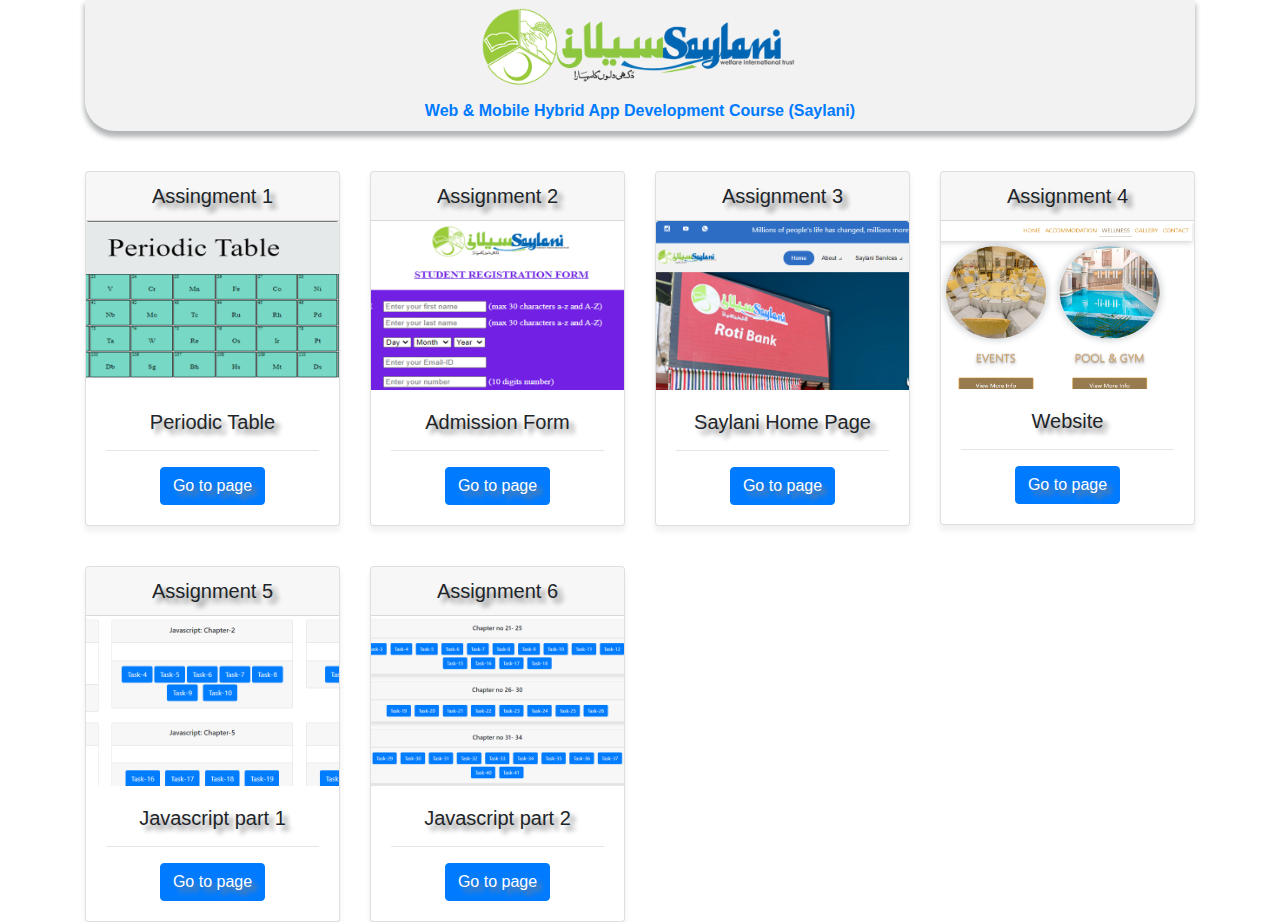
<file: index.html>
<!DOCTYPE html>
<html>
	<head>
		<title>Saylani Web Course</title>
		<meta charset="utf-8">
		<meta name="viewport" content="width=device-width, initial-scale=1">
		<link rel="stylesheet" href="style.css">
		<link rel="stylesheet" href="https://maxcdn.bootstrapcdn.com/bootstrap/4.4.1/css/bootstrap.min.css">
		
	</head>
	<body> 
		
	
	<div class="container">
	<div class="row">
		<div class="col-lg-12" align="center">
			<div class="bar">
				<img src="Assign 2/public/Saylani-logo.png" width="30%">
				<div class="col-lg-12" align="center">
					<a class="nav-link" href="https://www.facebook.com/groups/WebMobileAppCourse/"  target="_blank">
						Web & Mobile Hybrid App Development Course (Saylani)
					</a>
				</div>
			</div>
		</div>
	</div>
</div>
<div class="container">
	<div class="row" align="center">
		<div class="col-lg-3 col-md col-sm col-xs">
			<div class="card">
				<h5 class="card-header">Assingment 1</h5>
				<img class="card-img-top" src="table.png" alt="Card image cap">
				<div class="card-body">
					<h5 class="card-title">Periodic Table</h5>
					<hr>
					<a href="Assignment 1/home.html" target="_blank" class="btn btn-primary">Go to page</a>
				</div>
			</div>
		</div>
		<div class="col-lg-3 col-md col-sm col-xs">
			<div class="card">
				<h5 class="card-header">Assignment 2</h5>
				<img class="card-img-top" src="form.png" alt="Card image cap">
				<div class="card-body">
					<h5 class="card-title">Admission Form</h5>
					<hr>
					<a href="Assign 2/public/index.html" target="_blank" class="btn btn-primary">Go to page</a>
				</div>
			</div>
		</div>
		<div class="col-lg-3 col-md col-sm col-xs">
			<div class="card">
				<h5 class="card-header">Assignment 3</h5>
				<img class="card-img-top" src="page.png" alt="Card image cap">
				<div class="card-body">
					<h5 class="card-title">Saylani Home Page</h5>
					<hr>
					<a href="Assignment 3/index.html" target="_blank" class="btn btn-primary">Go to page</a>
				</div>
			</div>
		</div>
		<div class="col-lg-3 col-md col-sm col-xs">
			<div class="card">
				<h5 class="card-header">Assignment 4 </h5>
				<img class="card-img-top" src="Screenshot (1).png" alt="Card image cap">
				<div class="card-body">
					<h5 class="card-title">Website</h5>
					<hr>
					<a href="http://luxus-dream-hotel.web.app" target="_blank" class="btn btn-primary">Go to page</a>
				</div>
			</div>
		</div>
		<div class="col-lg-3 col-md col-sm col-xs">
			<div class="card">
				<h5 class="card-header">Assignment 5 </h5>
				<img class="card-img-top" src="javascript 2.png" alt="Card image cap">
				<div class="card-body">
					<h5 class="card-title">Javascript part 1</h5>
					<hr>
					<a href="Assignment_5/index.html" target="_blank" class="btn btn-primary">Go to page</a>
				</div>
			</div>
		</div>
		<div class="col-lg-3 col-md col-sm col-xs">
			<div class="card">
				<h5 class="card-header">Assignment 6 </h5>
				<img class="card-img-top" src="javascript 1.png" alt="Card image cap">
				<div class="card-body">
					<h5 class="card-title">Javascript part 2</h5>
					<hr>
					<a href="Assignment_6/index.html" target="_blank" class="btn btn-primary">Go to page</a>
				</div>
			</div>
		</div>
	</div>
</div>
</body>
</file>
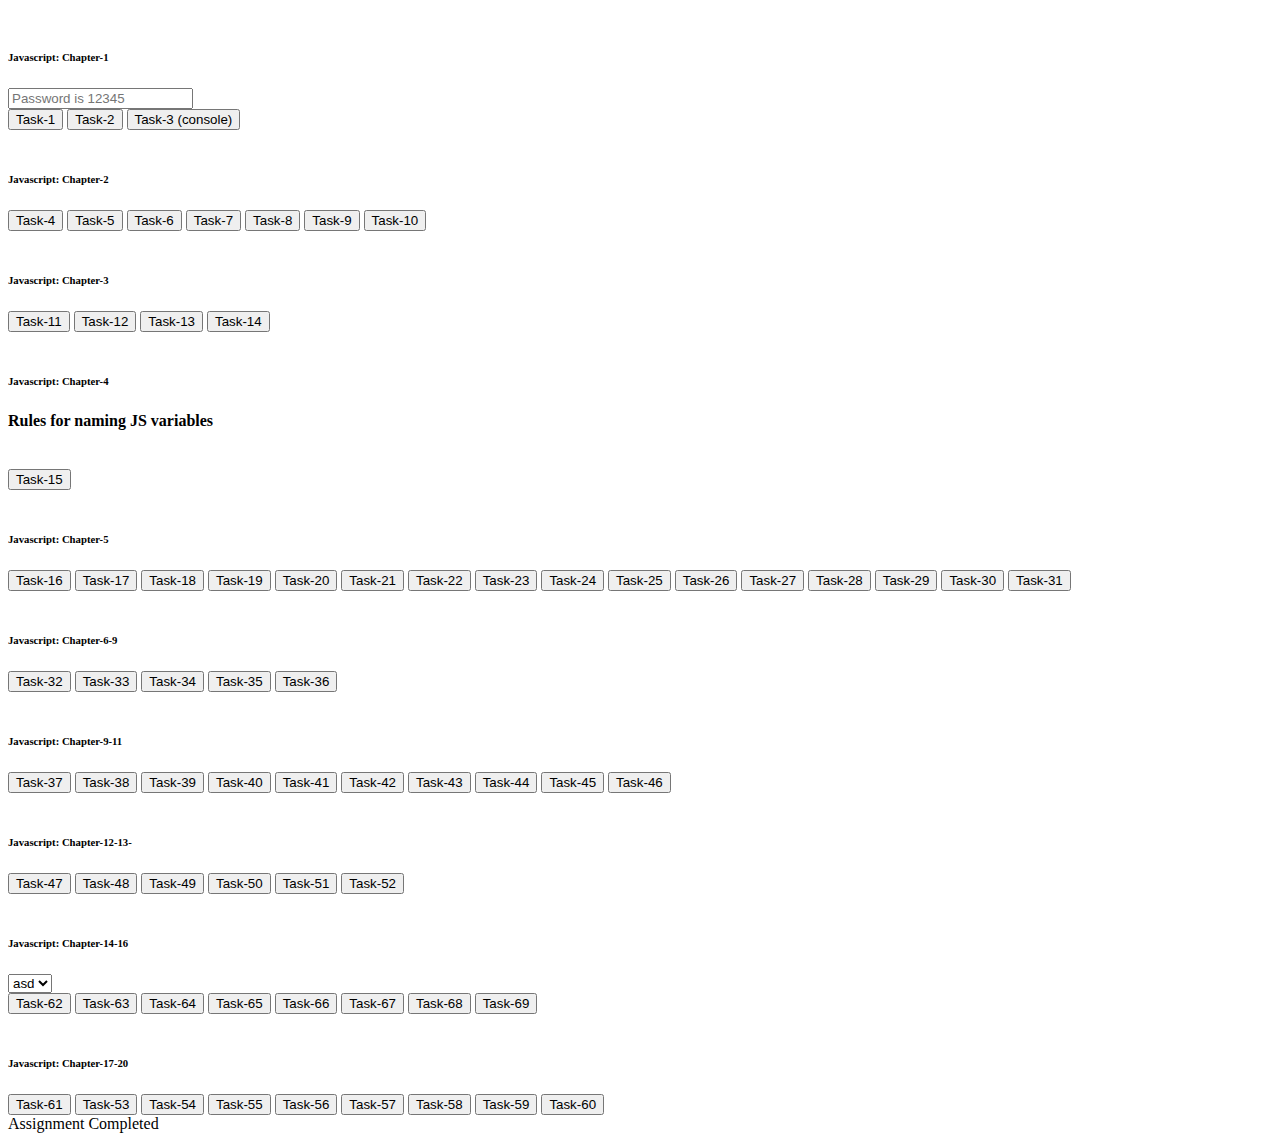
<file: Assignment_5/index.html>
<!DOCTYPE html>
<html>
	<head>
		<title>Assignment 4: Javascript</title>
		<meta charset=utf-8>
		<link rel="stylesheet" href="https://stackpath.bootstrapcdn.com/bootstrap/4.5.0/css/bootstrap.min.css" integrity="sha384-9aIt2nRpC12Uk9gS9baDl411NQApFmC26EwAOH8WgZl5MYYxFfc+NcPb1dKGj7Sk" crossorigin="anonymous">
	</head>
	<body>
		<div class="container-fluid text-center">
			<div class="row">
				<div class="col-lg-4">
					<br>
					<div class="card">
						<div class="card-header">
							<h6>Javascript: Chapter-1</h6>
						</div>
						<div class="card-body">
							<div class="form-group m-2">
								<input id="pass" type="password" class="form-control" placeholder="Password is 12345">
							</div>
						</div>
						<div class="card-footer">
							<button id="task1" class="btn btn-primary">Task-1</button>
							<button id="task2" class="btn btn-primary">Task-2</button>
							<button id="task3" class="btn btn-primary">Task-3 (console)</button>
						</div>
					</div>
				</div>
				<div class="col-lg-4">
					<br>
					<div class="card">
						<div class="card-header">
							<h6>Javascript: Chapter-2</h6>
						</div>
						<div class="card-body">
							<span id="message"></span>
							<span id="loop"></span>
						</div>
						<div class="card-footer">
							<button id="task4" class="btn btn-primary">Task-4</button>
							<button id="task5" class="btn btn-primary">Task-5</button>
							<button id="task6" class="btn btn-primary">Task-6</button>
							<button id="task7" class="btn btn-primary">Task-7</button>
							<button id="task8" class="btn btn-primary">Task-8</button>
							<button id="task9" class="btn btn-primary m-1">Task-9</button>
							<button id="task10" class="btn btn-primary m-1">Task-10</button>
						</div>
					</div>
				</div>
				<div class="col-lg-4">
					<br>
					<div class="card">
						<div class="card-header">
							<h6>Javascript: Chapter-3</h6>
						</div>
						<div class="card-body">
							<span id="birth"></span>
							<span id="product"></span>
						</div>
						<div class="card-footer">
							<button id="task11" class="btn btn-primary">Task-11</button>
							<button id="task12" class="btn btn-primary">Task-12</button>
							<button id="task13" class="btn btn-primary">Task-13</button>
							<button id="task14" class="btn btn-primary">Task-14</button>
						</div>
					</div>
				</div>
				<div class="col-lg-4">
					<br>
					<div class="card">
						<div class="card-header">
							<h6>Javascript: Chapter-4</h6>
						</div>
						<div class="card-body">
							<h4>Rules for naming JS variables</h4><br>
							<span id="legal"></span>
							<span id="ilegal"></span>
							<span id="sensitive"></span>
							<span id="keyword"></span>
						</div>
						<div class="card-footer">
							<button id="task15" class="btn btn-primary">Task-15</button>				
						</div>
					</div>
				</div>
				<div class="col-lg-4">
					<br>
					<div class="card">
						<div class="card-header">
							<h6>Javascript: Chapter-5</h6>
						</div>
						<div class="card-body">
							<span id="add"></span>
							<span id="sub"></span>
							<span id="mul"></span>
							<span id="divide"></span>
							<span id="modulus"></span>
							<span id="und"></span>
							<span id="initial"></span>
							<span id="increment"></span>
							<span id="sum"></span>
							<span id="decrement"></span>
							<span id="remender"></span>
							<span id="ticket"></span>
							<span id="table"></span>
							<span id="temp"></span>
							<span id="temp1"></span>
							<span id="item-1"></span>
							<span id="qty-1"></span>
							<span id="item-2"></span>
							<span id="qty-2"></span>
							<span id="charges"></span>
							<span id="totalcharges"></span>
							<span id="currency"></span>

						</div>
						<div class="card-footer">
							<button id="task16" class="btn btn-primary m-1">Task-16</button>
							<button id="task17" class="btn btn-primary m-1">Task-17</button>
							<button id="task18" class="btn btn-primary m-1">Task-18</button>
							<button id="task19" class="btn btn-primary m-1">Task-19</button>
							<button id="task20" class="btn btn-primary m-1">Task-20</button>
							<button id="task21" class="btn btn-primary m-1">Task-21</button>
							<button id="task22" class="btn btn-primary m-1">Task-22</button>
							<button id="task23" class="btn btn-primary m-1">Task-23</button>
							<button id="task24" class="btn btn-primary m-1">Task-24</button>
							<button id="task25" class="btn btn-primary m-1">Task-25</button>
							<button id="task26" class="btn btn-primary m-1">Task-26</button>
							<button id="task27" class="btn btn-primary m-1">Task-27</button>
							<button id="task28" class="btn btn-primary m-1">Task-28</button>
							<button id="task29" class="btn btn-primary m-1">Task-29</button>
							<button id="task30" class="btn btn-primary m-1">Task-30</button>
							<button id="task31" class="btn btn-primary m-1">Task-31</button>
						</div>
					</div>
				</div>
				<div class="col-lg-4">
					<br>
					<div class="card">
						<div class="card-header">
							<h6>Javascript: Chapter-6-9</h6>
						</div>
						<div class="card-body">
							<span id="a"></span>
							<span id="b"></span>
							<span id="result1"></span>
							<span id="result2"></span>
							<span id="result3"></span>
							<span id="result4"></span>
						</div>
						<div class="card-footer">
							<button id="task32" class="btn btn-primary m-1">Task-32</button>
							<button id="task33" class="btn btn-primary m-1">Task-33</button>
							<button id="task34" class="btn btn-primary m-1">Task-34</button>
							<button id="task35" class="btn btn-primary m-1">Task-35</button>
							<button id="task36" class="btn btn-primary m-1">Task-36</button>		
						</div>
					</div>
				</div>
				<div class="col-lg-4">
					<br>
					<div class="card">
						<div class="card-header">
							<h6>Javascript: Chapter-9-11</h6>
						</div>
						<div class="card-body">
							<span id="color"></span>
						</div>
						<div class="card-footer">
							<button id="task37" class="btn btn-primary m-1">Task-37</button>
							<button id="task38" class="btn btn-primary m-1">Task-38</button>
							<button id="task39" class="btn btn-primary m-1">Task-39</button>
							<button id="task40" class="btn btn-primary m-1">Task-40</button>
							<button id="task41" class="btn btn-primary m-1">Task-41</button>
							<button id="task42" class="btn btn-primary m-1">Task-42</button>
							<button id="task43" class="btn btn-primary m-1">Task-43</button>
							<button id="task44" class="btn btn-primary m-1">Task-44</button>
							<button id="task45" class="btn btn-primary m-1">Task-45</button>
							<button id="task46" class="btn btn-primary m-1">Task-46</button>		
						</div>
					</div>
				</div>
				<div class="col-lg-4">
					<br>
					<div class="card">
						<div class="card-header">
							<h6>Javascript: Chapter-12-13-</h6>
						</div>
						<div class="card-body">							
						</div>
						<div class="card-footer">
							<button id="task47" class="btn btn-primary m-1">Task-47</button>
							<button id="task48" class="btn btn-primary m-1">Task-48</button>
							<button id="task49" class="btn btn-primary m-1">Task-49</button>
							<button id="task50" class="btn btn-primary m-1">Task-50</button>
							<button id="task51" class="btn btn-primary m-1">Task-51</button>
							<button id="task52" class="btn btn-primary m-1">Task-52</button>		
						</div>
					</div>
				</div>
				<div class="col-lg-4">
					<br>
					<div class="card">
						<div class="card-header">
							<h6>Javascript: Chapter-14-16</h6>
						</div>
						<div class="card-body">
							<select name="" id="mylist">
								<option value="s" id="option">asd</option>								
							</select>
						</div>
						<div class="card-footer">
							<button id="task62" class="btn btn-primary m-1">Task-62</button>
							<button id="task63" class="btn btn-primary m-1">Task-63</button>
							<button id="task64" class="btn btn-primary m-1">Task-64</button>
							<button id="task65" class="btn btn-primary m-1">Task-65</button>
							<button id="task66" class="btn btn-primary m-1">Task-66</button>
							<button id="task67" class="btn btn-primary m-1">Task-67</button>
							<button id="task68" class="btn btn-primary m-1">Task-68</button>
							<button id="task69" class="btn btn-primary m-1">Task-69</button>
						</div>
					</div>
				</div>
				<div class="col-lg-4">
					<br>
					<div class="card">
						<div class="card-header">
							<h6>Javascript: Chapter-17-20</h6>
						</div>
						<div class="card-body">

						</div>
						<div class="card-footer">
							<button id="task61" class="btn btn-primary m-1">Task-61</button>
							<button id="task53" class="btn btn-primary m-1">Task-53</button>
							<button id="task54" class="btn btn-primary m-1">Task-54</button>
							<button id="task55" class="btn btn-primary m-1">Task-55</button>
							<button id="task56" class="btn btn-primary m-1">Task-56</button>
							<button id="task57" class="btn btn-primary m-1">Task-57</button>
							<button id="task58" class="btn btn-primary m-1">Task-58</button>
							<button id="task59" class="btn btn-primary m-1">Task-59</button>
							<button id="task60" class="btn btn-primary m-1">Task-60</button>
						</div>
					</div>
				</div>
				<div class="col-lg-8">
					<div class="display-2">Assignment Completed</div>
				</div>
				
			</div>
		</div>
		
		<!-- JS, Popper.js, and jQuery -->
		<script src="https://code.jquery.com/jquery-3.5.1.slim.min.js" integrity="sha384-DfXdz2htPH0lsSSs5nCTpuj/zy4C+OGpamoFVy38MVBnE+IbbVYUew+OrCXaRkfj" crossorigin="anonymous"></script>
		<script src="https://cdn.jsdelivr.net/npm/popper.js@1.16.0/dist/umd/popper.min.js" integrity="sha384-Q6E9RHvbIyZFJoft+2mJbHaEWldlvI9IOYy5n3zV9zzTtmI3UksdQRVvoxMfooAo" crossorigin="anonymous"></script>
		<script src="https://stackpath.bootstrapcdn.com/bootstrap/4.5.0/js/bootstrap.min.js" integrity="sha384-OgVRvuATP1z7JjHLkuOU7Xw704+h835Lr+6QL9UvYjZE3Ipu6Tp75j7Bh/kR0JKI" crossorigin="anonymous"></script>
		<script src="JS/app.js"></script>
	</body>
</html>
</file>
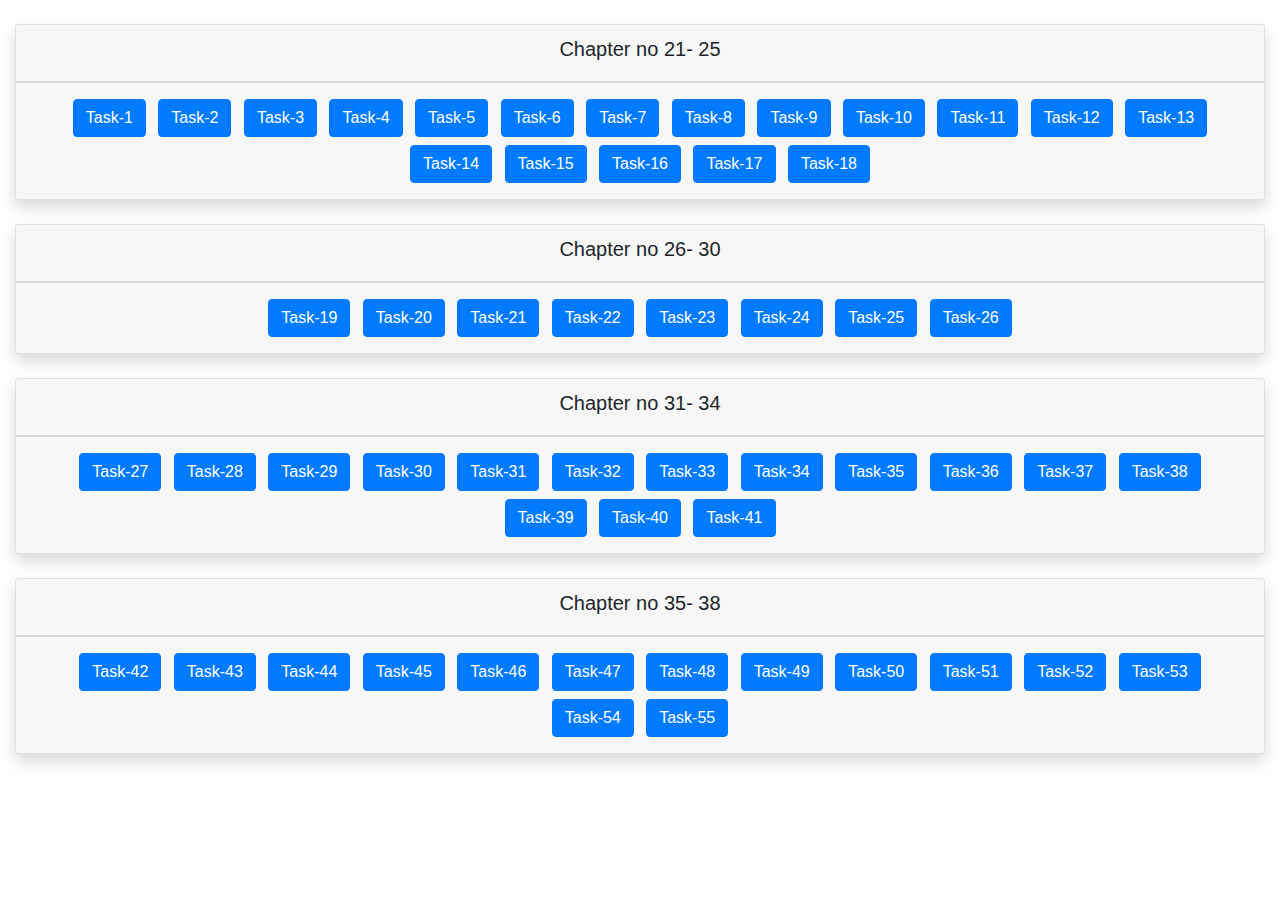
<file: Assignment_6/index.html>
<!DOCTYPE html>
<html>
<head>
	<title>Assignment 6</title>
	<link rel="stylesheet" href="https://maxcdn.bootstrapcdn.com/bootstrap/4.4.1/css/bootstrap.min.css">
</head>
<body>

	<div class="container-fluid">
		<div class="row">
			<div class="col-lg-12 mt-4">
				<div class="card text-center shadow">
					<div class="card-header">
						<h5>Chapter no 21- 25</h5>
					</div>					
					<div class="card-footer">
						<button id="task1" class="btn btn-primary m-1">Task-1</button>
						<button id="task2" class="btn btn-primary m-1">Task-2</button>
						<button id="task3" class="btn btn-primary m-1">Task-3</button>
						<button id="task4" class="btn btn-primary m-1">Task-4</button>
						<button id="task5" class="btn btn-primary m-1">Task-5</button>
						<button id="task6" class="btn btn-primary m-1">Task-6</button>
						<button id="task7" class="btn btn-primary m-1">Task-7</button>
						<button id="task8" class="btn btn-primary m-1">Task-8</button>
						<button id="task9" class="btn btn-primary m-1">Task-9</button>
						<button id="task10" class="btn btn-primary m-1">Task-10</button>
						<button id="task11" class="btn btn-primary m-1">Task-11</button>
						<button id="task12" class="btn btn-primary m-1">Task-12</button>
						<button id="task13" class="btn btn-primary m-1">Task-13</button>
						<button id="task14" class="btn btn-primary m-1">Task-14</button>
						<button id="task15" class="btn btn-primary m-1">Task-15</button>
						<button id="task16" class="btn btn-primary m-1">Task-16</button>
						<button id="task17" class="btn btn-primary m-1">Task-17</button>
						<button id="task18" class="btn btn-primary m-1">Task-18</button>
					</div>
				</div>
			</div>
			<div class="col-lg-12 mt-4">
				<div class="card text-center shadow">
					<div class="card-header">
						<h5>Chapter no 26- 30</h5>
					</div>					
					<div class="card-footer">
						<button id="task19" class="btn btn-primary m-1">Task-19</button>
						<button id="task20" class="btn btn-primary m-1">Task-20</button>
						<button id="task21" class="btn btn-primary m-1">Task-21</button>
						<button id="task22" class="btn btn-primary m-1">Task-22</button>
						<button id="task23" class="btn btn-primary m-1">Task-23</button>
						<button id="task24" class="btn btn-primary m-1">Task-24</button>
						<button id="task25" class="btn btn-primary m-1">Task-25</button>
						<button id="task26" class="btn btn-primary m-1">Task-26</button>
						
					</div>
				</div>
			</div>
			<div class="col-lg-12 mt-4">
				<div class="card text-center shadow">
					<div class="card-header">
						<h5>Chapter no 31- 34</h5>
					</div>					
					<div class="card-footer">
						<button id="task27" class="btn btn-primary m-1">Task-27</button>
						<button id="task28" class="btn btn-primary m-1">Task-28</button>
						<button id="task29" class="btn btn-primary m-1">Task-29</button>
						<button id="task30" class="btn btn-primary m-1">Task-30</button>
						<button id="task31" class="btn btn-primary m-1">Task-31</button>
						<button id="task32" class="btn btn-primary m-1">Task-32</button>
						<button id="task33" class="btn btn-primary m-1">Task-33</button>
						<button id="task34" class="btn btn-primary m-1">Task-34</button>
						<button id="task35" class="btn btn-primary m-1">Task-35</button>
						<button id="task36" class="btn btn-primary m-1">Task-36</button>
						<button id="task37" class="btn btn-primary m-1">Task-37</button>
						<button id="task38" class="btn btn-primary m-1">Task-38</button>
						<button id="task39" class="btn btn-primary m-1">Task-39</button>
						<button id="task40" class="btn btn-primary m-1">Task-40</button>
						<button id="task41" class="btn btn-primary m-1">Task-41</button>
						
					</div>
				</div>
			</div>
			<div class="col-lg-12 mt-4 mb-4">
				<div class="card text-center shadow">
					<div class="card-header">
						<h5>Chapter no 35- 38</h5>
					</div>					
					<div class="card-footer">
						<button id="task42" class="btn btn-primary m-1">Task-42</button>
						<button id="task43" class="btn btn-primary m-1">Task-43</button>
						<button id="task44" class="btn btn-primary m-1">Task-44</button>
						<button id="task45" class="btn btn-primary m-1">Task-45</button>
						<button id="task46" class="btn btn-primary m-1">Task-46</button>
						<button id="task47" class="btn btn-primary m-1">Task-47</button>
						<button id="task48" class="btn btn-primary m-1">Task-48</button>
						<button id="task49" class="btn btn-primary m-1">Task-49</button>
						<button id="task50" class="btn btn-primary m-1">Task-50</button>
						<button id="task51" class="btn btn-primary m-1">Task-51</button>
						<button id="task52" class="btn btn-primary m-1">Task-52</button>
						<button id="task53" class="btn btn-primary m-1">Task-53</button>
						<button id="task54" class="btn btn-primary m-1">Task-54</button>
						<button id="task55" class="btn btn-primary m-1">Task-55</button>					
					</div>
				</div>
			</div>
		</div>
	</div>

	<script src="https://ajax.googleapis.com/ajax/libs/jquery/3.4.1/jquery.min.js"></script>
    <script src="https://cdnjs.cloudflare.com/ajax/libs/popper.js/1.16.0/umd/popper.min.js"></script>
    <script src="https://maxcdn.bootstrapcdn.com/bootstrap/4.4.1/js/bootstrap.min.js"></script>
	<script src="app.js"></script>
</body>
</html>
</file>
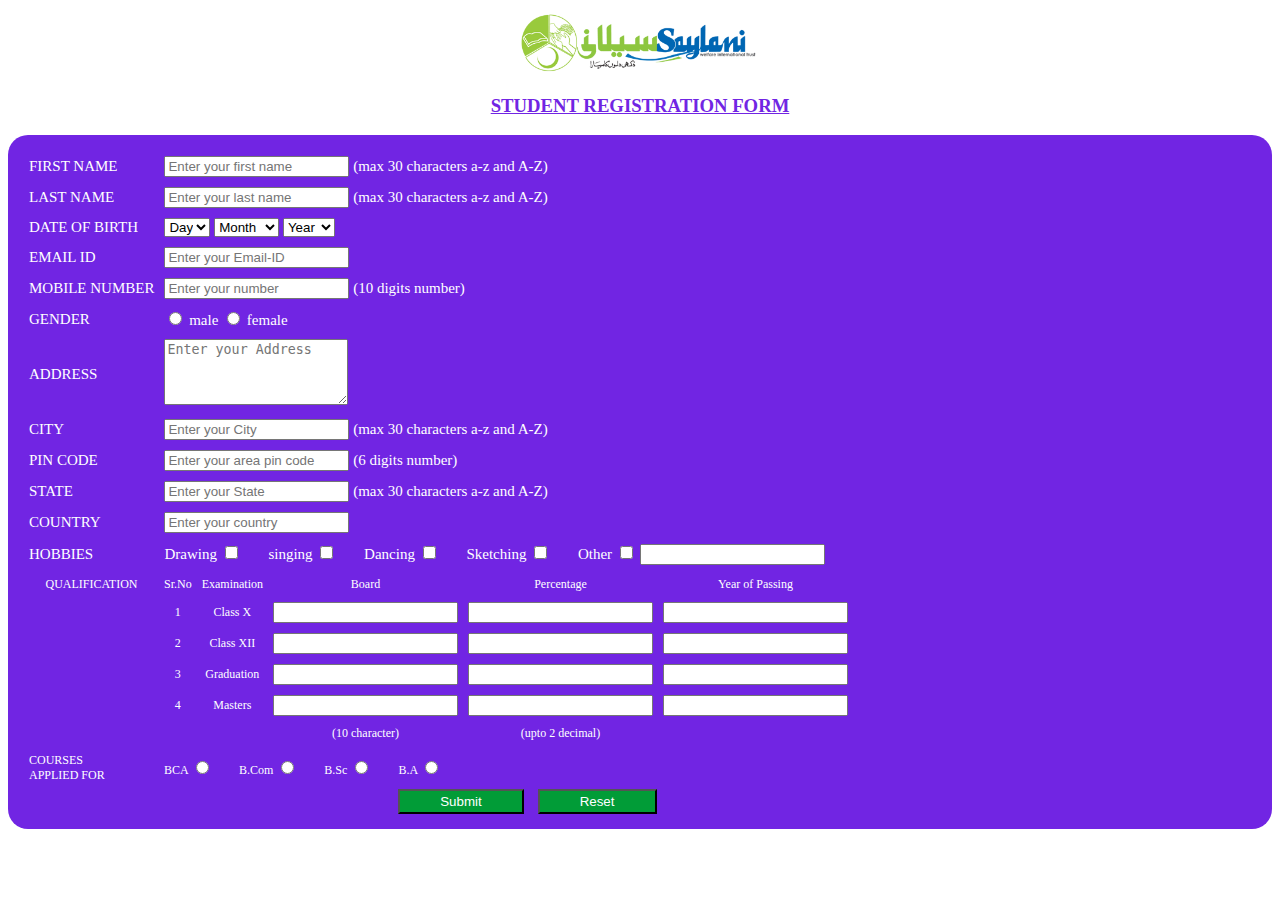
<file: Assign 2/public/index.html>
<!DOCTYPE html>
<html>
<head>
	<title>Assignment 2</title>
	<link rel="stylesheet" href="style.css">
</head>

<body>


	<img src="Saylani-logo.png" alt="logo" class="center">
	<h3><u>STUDENT REGISTRATION FORM</u></h3>
<div class="form">
	<form action="submit.html">
	<table  class="qlft">
		<tr>
			<td>FIRST NAME</td>
			<td colspan="2">
				<input type="text" placeholder="Enter your first name" required="" maxlength="30"> (max 30 characters a-z and A-Z)</td>
			
		</tr>
		<tr>
			<td>LAST NAME</td>
			<td>
				<input type="text" placeholder="Enter your last name" required="" maxlength="30"> (max 30 characters a-z and A-Z)</td>
			
		</tr>
		<tr>
			<td>DATE OF BIRTH</td>
			<td>
			<select id="day" required="">
				<option value="">Day</option>
				<option value="">1</option>
				<option value="">2</option>
				<option value="">3</option>
				<option value="">4</option>
				<option value="">5</option>
				<option value="">6</option>
				<option value="">7</option>
				<option value="">8</option>
				<option value="">9</option>
				<option value="">10</option>
				<option value="">11</option>
				<option value="">12</option>
				<option value="">13</option>
				<option value="">14</option>
				<option value="">15</option>
				<option value="">16</option>
				<option value="">17</option>
				<option value="">18</option>
				<option value="">19</option>
				<option value="">20</option>
				<option value="">21</option>
				<option value="">22</option>
				<option value="">23</option>
				<option value="">24</option>
				<option value="">25</option>
				<option value="">26</option>
				<option value="">27</option>
				<option value="">28</option>
				<option value="">29</option>
				<option value="">30</option>
				<option value="">31</option>
			</select>
			<select name="month" id="mnth" required="">
				<option value="">Month</option>
				<option value="">January</option>
				<option value="">February</option>
				<option value="">March</option>
				<option value="">April</option>
				<option value="">May</option>
				<option value="">June</option>
				<option value="">July</option>
				<option value="">August</option>
				<option value="">September</option>
				<option value="">October</option>
				<option value="">November</option>
				<option value="">December</option>
			</select>
			<select name="" id="" required="">
				<option value="">Year</option>
				<option value="">2000</option>
				<option value="">2001</option>
				<option value="">2002</option>
				<option value="">2003</option>
				<option value="">2004</option>
				<option value="">2005</option>
				<option value="">2006</option>
				<option value="">2007</option>
				<option value="">2008</option>
				<option value="">2009</option>
				<option value="">2010</option>
				<option value="">2011</option>
				<option value="">2012</option>
				<option value="">2013</option>
				<option value="">2014</option>
				<option value="">2015</option>
				<option value="">2016</option>
				<option value="">2017</option>
				<option value="">2018</option>
				<option value="">2019</option>
				<option value="">2020</option>
			</select>
			</td>
			<td></td>
		</tr>
		<tr>
			<td>EMAIL ID</td>
			<td><input type="email" placeholder="Enter your Email-ID" required=""></td>
			<td></td>
		</tr>
		<tr>
			<td>MOBILE NUMBER</td>
			<td><input type="text" placeholder="Enter your number" required="" maxlength="10"> (10 digits number)</td>
			<td></td>
		</tr>
		<tr>
			<td>GENDER</td>
			<td>	
				<input type="radio" value="male" name="gender" required="">
				<label for="">male</label>
				<input type="radio" value="female" name="gender" required="">
				<label for="">female</label>
			</td>
			<td></td>
		</tr>
		<tr>
			<td>ADDRESS</td>
			<td><textarea id="address" placeholder="Enter your Address" required=""></textarea></td>
			<td></td>
		</tr>
		<tr>
			<td>CITY</td>
			<td><input type="text" placeholder="Enter your City" required="" maxlength="30"> (max 30 characters a-z and A-Z)</td>
			<td></td>
		</tr>
		<tr>
			<td>PIN CODE</td>
			<td><input type="text" placeholder="Enter your area pin code" required="" maxlength="6"> (6 digits number)</td>
			<td></td>
		</tr>
		<tr>
			<td>STATE</td>
			<td><input type="text" placeholder="Enter your State" required=""maxlength="30"> (max 30 characters a-z and A-Z)</td>
			<td></td>
		</tr>
		<tr>
			<td>COUNTRY</td>
			<td><input type="text" placeholder="Enter your country" required=""></td>
			<td></td>
		</tr>
		<tr>
			<td>HOBBIES</td>
			<td colspan="2">
				<label >Drawing</label>
				<input type="checkbox" value="Drawing">
				<label class="hobby">singing</label>
				<input type="checkbox" value="singing">
				<label class="hobby">Dancing</label>
				<input type="checkbox" value="Dancing">
				<label class="hobby">Sketching</label>
				<input type="checkbox"	value="Sketching">
				<label class="hobby">Other</label>
				<input type="checkbox" value="other">
				<input type="text">
			</td>
			
		</tr>
	</table>

	<table class="table2">
		<tr>
			<td class="ql">QUALIFICATION</td>
			<td>Sr.No</td>
			<td>Examination</td>
			<td>Board</td>
			<td>Percentage</td>
			<td>Year of Passing</td>
		</tr>
		<tr>
			<td></td>
			<td>1</td>
			<td>Class X</td>
			<td><input type="text"maxlength="10"></td>
			<td><input type="text" maxlength="2"></td>
			<td><input type="text"></td>
		</tr>
		<tr>
			<td></td>
			<td>2</td>
			<td>Class XII</td>
			<td><input type="text" maxlength="10"></td>
			<td><input type="text"  maxlength="2"></td>
			<td><input type="text"></td>
		</tr>
		<tr>
			<td></td>
			<td>3</td>
			<td>Graduation</td>
			<td><input type="text" maxlength="10"></td>
			<td><input type="text"  maxlength="2"></td>
			<td><input type="text"></td>
		</tr>
		<tr>
			<td></td>
			<td>4</td>
			<td>Masters</td>
			<td><input type="text" maxlength="10"></td>
			<td><input type="text"  maxlength="2"></td>
			<td><input type="text"></td>
		</tr>
	<tr>
		<td></td>
		<td></td>
		<td></td>
		<td style="text-align: center;">(10 character)</td>
		<td style="text-align: center;">(upto 2 decimal)</td>
		<td></td>
	</tr>
	</table>
	<table>
		<tr>
			<td class="ql">COURSES<br>APPLIED FOR</td>
			<td>
				<label>BCA</label>
				<input type="radio" name="course" required="">
				<label class="hobby">B.Com</label>
				<input type="radio" name="course" required="">
				<label class="hobby">B.Sc</label>
				<input type="radio" name="course" required="">
				<label class="hobby">B.A</label>
				<input type="radio" name="course" required="">

			</td>
		</tr>
	</table>
	<div style="margin-left: 30%;">
		<input class="btn" type="submit" value="Submit">
		<input class="btn" type="Reset" value="Reset">
	</div>
</div>
</form>
</body>
</html>
</file>
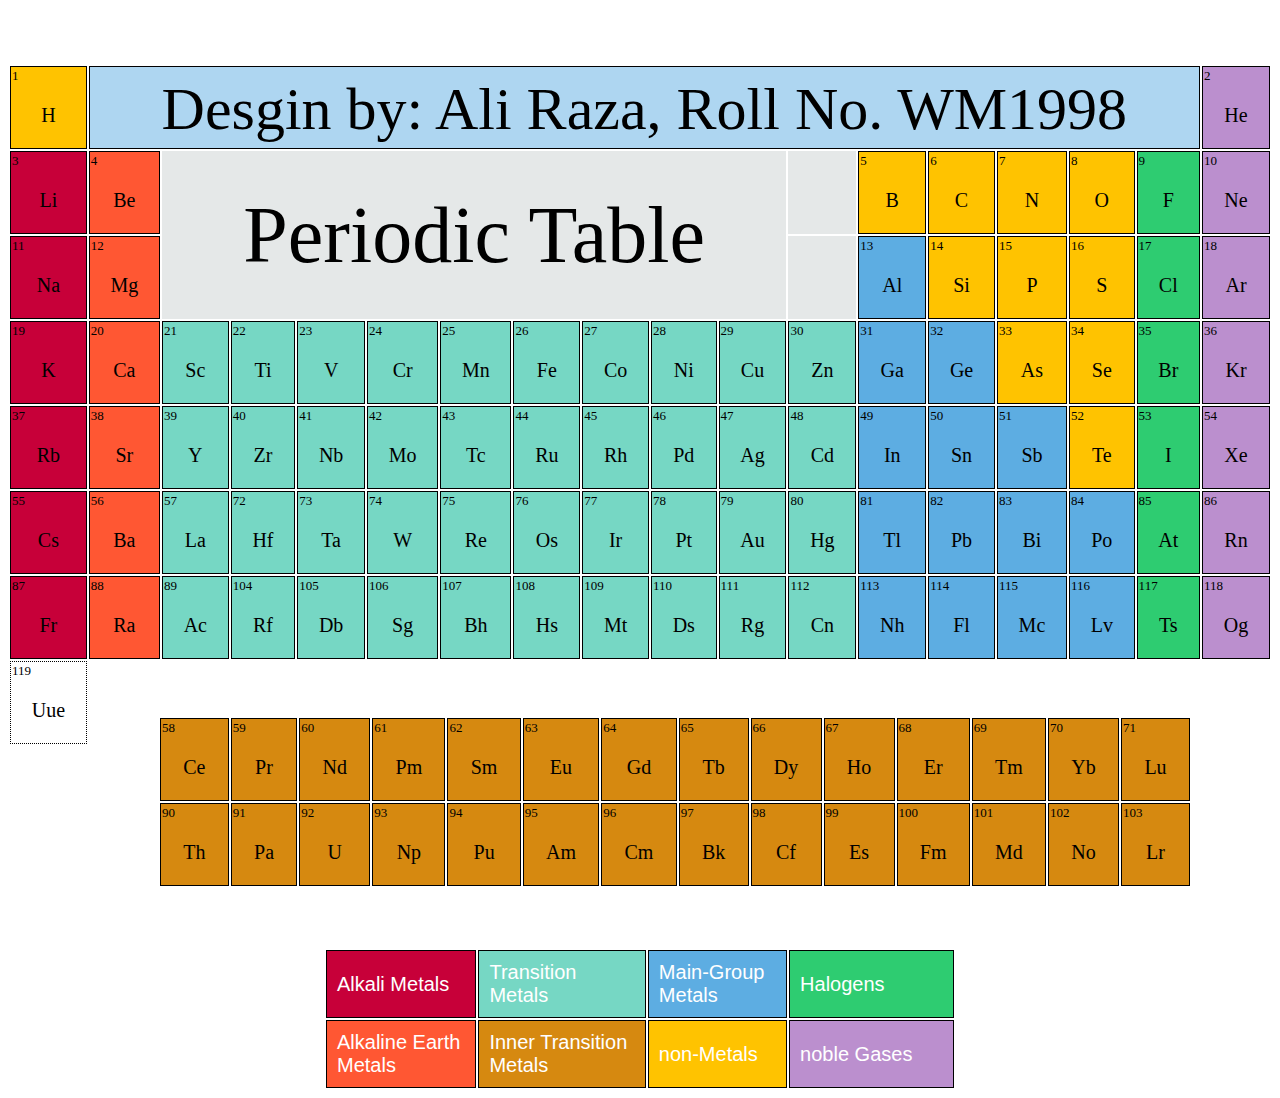
<file: Assignment 1/home.html>
<!DOCTYPE html>
<html>
<head>
	<title>Periodic Table</title>
</head>
<style>

table tr td
{
	border: 1px solid black;
	text-align: left;
	width: 1%;
	

}

p
{
	font-size: 20px;
	text-align: center;
}



</style>
<body style="margin-top: 5%;">
<table  style="font-size: 13px;">
	<tr>
		<td style="background-color: #FFC300;">1<br><p>H</p></td>
		<td colspan="16" style="font-size: 60px; padding-top: 4px; text-align: center; background-color: #AED6F1;">Desgin by: Ali Raza, Roll No. WM1998</td>
		<td style="background-color:#BB8FCE" >2<br><p>He</p></td>
	</tr>
	<tr>
		<td style="background-color: #C70039;">3<br><p>Li</p></td>
		<td style="background-color: #FF5733">4<br><p>Be</p></td>
		<td colspan="9" rowspan="2"  style="border: 0px; text-align: center; font-size: 80px; background-color: #E5E8E8 ">Periodic Table</td>
		<td style="border: 0px; background-color: #E5E8E8;"></td>
		<td style="background-color: #FFC300;">5<br><p>B</p></td>
		<td style="background-color: #FFC300;">6<br><p>C</p></td>
		<td style="background-color: #FFC300;">7<br><p>N</p></td>
		<td style="background-color: #FFC300;">8<br><p>O</p></td>
		<td style="background-color:#2ECC71">9<br><p>F</p></td>
		<td style="background-color:#BB8FCE">10<br><p>Ne</p></td>
	</tr>
	<tr>
		<td style="background-color: #C70039;">11<br><p>Na</p></td>
		<td style="background-color: #FF5733">12<br><p>Mg</p></td>
		<td style="border: 0px; background-color: #E5E8E8;"></td>
		<td style="background-color: #5DADE2;">13<br><p>Al</p></td>
		<td style="background-color: #FFC300;">14<br><p>Si</p></td>
		<td style="background-color: #FFC300;">15<br><p>P</p></td>
		<td style="background-color: #FFC300;">16<br><p>S</p></td>
		<td style="background-color:#2ECC71">17<br><p>Cl</p></td>
		<td style="background-color:#BB8FCE">18<br><p>Ar</p></td>
	</tr>
	<tr>
		<td style="background-color: #C70039;">19<br><p>K</p></td>
		<td style="background-color: #FF5733">20<br><p>Ca</p></td>
		<td style="background-color: #76D7C4">21<br><p>Sc</p></td>
		<td style="background-color: #76D7C4">22<br><p>Ti</p></td>
		<td style="background-color: #76D7C4">23<br><p>V</p></td>
		<td style="background-color: #76D7C4">24<br><p>Cr</p></td>
		<td style="background-color: #76D7C4">25<br><p>Mn</p></td>
		<td style="background-color: #76D7C4">26<br><p>Fe</p></td>
		<td style="background-color: #76D7C4">27<br><p>Co</p></td>
		<td style="background-color: #76D7C4">28<br><p>Ni</p></td>
		<td style="background-color: #76D7C4">29<br><p>Cu</p></td>
		<td style="background-color: #76D7C4">30<br><p>Zn</p></td>
		<td style="background-color: #5DADE2;">31<br><p>Ga</p></td>
		<td style="background-color: #5DADE2;">32<br><p>Ge</p></td>
		<td style="background-color: #FFC300;">33<br><p>As</p></td>
		<td style="background-color: #FFC300;">34<br><p>Se</p></td>
		<td style="background-color:#2ECC71">35<br><p>Br</p></td>
		<td style="background-color:#BB8FCE">36<br><p>Kr</p></td>
	</tr>
	<tr>
		<td style="background-color: #C70039;">37<br><p>Rb</p></td>
		<td style="background-color: #FF5733">38<br><p>Sr</p></td>
		<td style="background-color: #76D7C4">39<br><p>Y</p></td>
		<td style="background-color: #76D7C4">40<br><p>Zr</p></td>
		<td style="background-color: #76D7C4">41<br><p>Nb</p></td>
		<td style="background-color: #76D7C4">42<br><p>Mo</p></td>
		<td style="background-color: #76D7C4">43<br><p>Tc</p></td>
		<td style="background-color: #76D7C4">44<br><p>Ru</p></td>
		<td style="background-color: #76D7C4">45<br><p>Rh</p></td>
		<td style="background-color: #76D7C4">46<br><p>Pd</p></td>
		<td style="background-color: #76D7C4">47<br><p>Ag</p></td>
		<td style="background-color: #76D7C4">48<br><p>Cd</p></td>
		<td style="background-color: #5DADE2;">49<br><p>In</p></td>
		<td style="background-color: #5DADE2;">50<br><p>Sn</p></td>
		<td style="background-color: #5DADE2;">51<br><p>Sb</p></td>
		<td style="background-color: #FFC300;">52<br><p>Te</p></td>
		<td style="background-color:#2ECC71">53<br><p>I</p></td>
		<td style="background-color:#BB8FCE">54<br><p>Xe</p></td>
	</tr>
	<tr>
		<td style="background-color: #C70039;">55<br><p>Cs</p></td>
		<td style="background-color: #FF5733">56<br><p>Ba</p></td>
		<td style="background-color: #76D7C4">57<br><p>La</p></td>
		<td style="background-color: #76D7C4">72<br><p>Hf</p></td>
		<td style="background-color: #76D7C4">73<br><p>Ta</p></td>
		<td style="background-color: #76D7C4">74<br><p>W</p></td>
		<td style="background-color: #76D7C4">75<br><p>Re</p></td>
		<td style="background-color: #76D7C4">76<br><p>Os</p></td>
		<td style="background-color: #76D7C4">77<br><p>Ir</p></td>
		<td style="background-color: #76D7C4">78<br><p>Pt</p></td>
		<td style="background-color: #76D7C4">79<br><p>Au</p></td>
		<td style="background-color: #76D7C4">80<br><p>Hg</p></td>
		<td style="background-color: #5DADE2;">81<br><p>Tl</p></td>
		<td style="background-color: #5DADE2;">82<br><p>Pb</p></td>
		<td style="background-color: #5DADE2;">83<br><p>Bi</p></td>
		<td style="background-color: #5DADE2;">84<br><p>Po</p></td>
		<td style="background-color:#2ECC71">85<br><p>At</p></td>
		<td style="background-color:#BB8FCE">86<br><p>Rn</p></td>
	</tr>
	<tr>
		<td style="background-color: #C70039;">87<br><p>Fr</p></td>
		<td style="background-color: #FF5733">88<br><p>Ra</p></td>
		<td style="background-color: #76D7C4">89<br><p>Ac</p></td>
		<td style="background-color: #76D7C4">104<br><p>Rf</p></td>
		<td style="background-color: #76D7C4">105<br><p>Db</p></td>
		<td style="background-color: #76D7C4">106<br><p>Sg</p></td>
		<td style="background-color: #76D7C4">107<br><p>Bh</p></td>
		<td style="background-color: #76D7C4">108<br><p>Hs</p></td>
		<td style="background-color: #76D7C4">109<br><p>Mt</p></td>
		<td style="background-color: #76D7C4">110<br><p>Ds</p></td>
		<td style="background-color: #76D7C4">111<br><p>Rg</p></td>
		<td style="background-color: #76D7C4">112<br><p>Cn</p></td>
		<td style="background-color: #5DADE2;">113<br><p>Nh</p></td>
		<td style="background-color: #5DADE2;">114<br><p>Fl</p></td>
		<td style="background-color: #5DADE2;">115<br><p>Mc</p></td>
		<td style="background-color: #5DADE2;">116<br><p>Lv</p></td>
		<td style="background-color:#2ECC71">117<br><p>Ts</p></td>
		<td style="background-color:#BB8FCE">118<br><p>Og</p></td>
	</tr>
	<tr>
		<td style="border: 1px dotted;">119<br><p>Uue</p></td>
	</tr>
</table>

<table style="margin-right: 80px; margin-left: 150px; margin-top: -30px; font-size: 13px;">
	<tr>
		<td style="background-color:#D68910">58<br><p>Ce</p></td>
		<td style="background-color:#D68910">59<br><p>Pr</p></td>
		<td style="background-color:#D68910">60<br><p>Nd</p></td>
		<td style="background-color:#D68910">61<br><p>Pm</p></td>
		<td style="background-color:#D68910">62<br><p>Sm</p></td>
		<td style="background-color:#D68910">63<br><p>Eu</p></td>
		<td style="background-color:#D68910">64<br><p>Gd</p></td>
		<td style="background-color:#D68910">65<br><p>Tb</p></td>
		<td style="background-color:#D68910">66<br><p>Dy</p></td>
		<td style="background-color:#D68910">67<br><p>Ho</p></td>
		<td style="background-color:#D68910">68<br><p>Er</p></td>
		<td style="background-color:#D68910">69<br><p>Tm</p></td>
		<td style="background-color:#D68910">70<br><p>Yb</p></td>
		<td style="background-color:#D68910">71<br><p>Lu</p></td>
	</tr>
	<tr>
		<td style="background-color:#D68910">90<br><p>Th</p></td>
		<td style="background-color:#D68910">91<br><p>Pa</p></td>
		<td style="background-color:#D68910">92<br><p>U</p></td>
		<td style="background-color:#D68910">93<br><p>Np</p></td>
		<td style="background-color:#D68910">94<br><p>Pu</p></td>
		<td style="background-color:#D68910">95<br><p>Am</p></td>
		<td style="background-color:#D68910">96<br><p>Cm</p></td>
		<td style="background-color:#D68910">97<br><p>Bk</p></td>
		<td style="background-color:#D68910">98<br><p>Cf</p></td>
		<td style="background-color:#D68910">99<br><p>Es</p></td>
		<td style="background-color:#D68910">100<br><p>Fm</p></td>
		<td style="background-color:#D68910">101<br><p>Md</p></td>
		<td style="background-color:#D68910">102<br><p>No</p></td>
		<td style="background-color:#D68910">103<br><p>Lr</p></td>
	</tr>
</table>
<table style=" margin-top: 60px; margin-left: 25%; margin-right: 15%; font-size: 20px; width: 50%; font-family: sans-serif;">
	<tr>
		<td style="padding: 10px; background-color: #C70039; color: #fff;">Alkali Metals</td>
		<td style="padding: 10px; background-color: #76D7C4; color: #fff;">Transition Metals</td>
		<td style="padding: 10px; background-color: #5DADE2; color: #fff;">Main-Group Metals</td>
		<td style="padding: 10px; background-color: #2ECC71; color: #fff;">Halogens</td>
	</tr>
	<tr>
		<td style="padding: 10px; background-color: #FF5733; color: #fff;">Alkaline Earth Metals</td>
		<td style="padding: 10px; background-color: #D68910; color: #fff;">Inner Transition Metals</td>
		<td style="padding: 10px; background-color: #FFC300; color: #fff;">non-Metals</td>
		<td style="padding: 10px; background-color: #BB8FCE; color: #fff;">noble Gases</td>
	</tr>
</table>
</body>
</html>
</file>
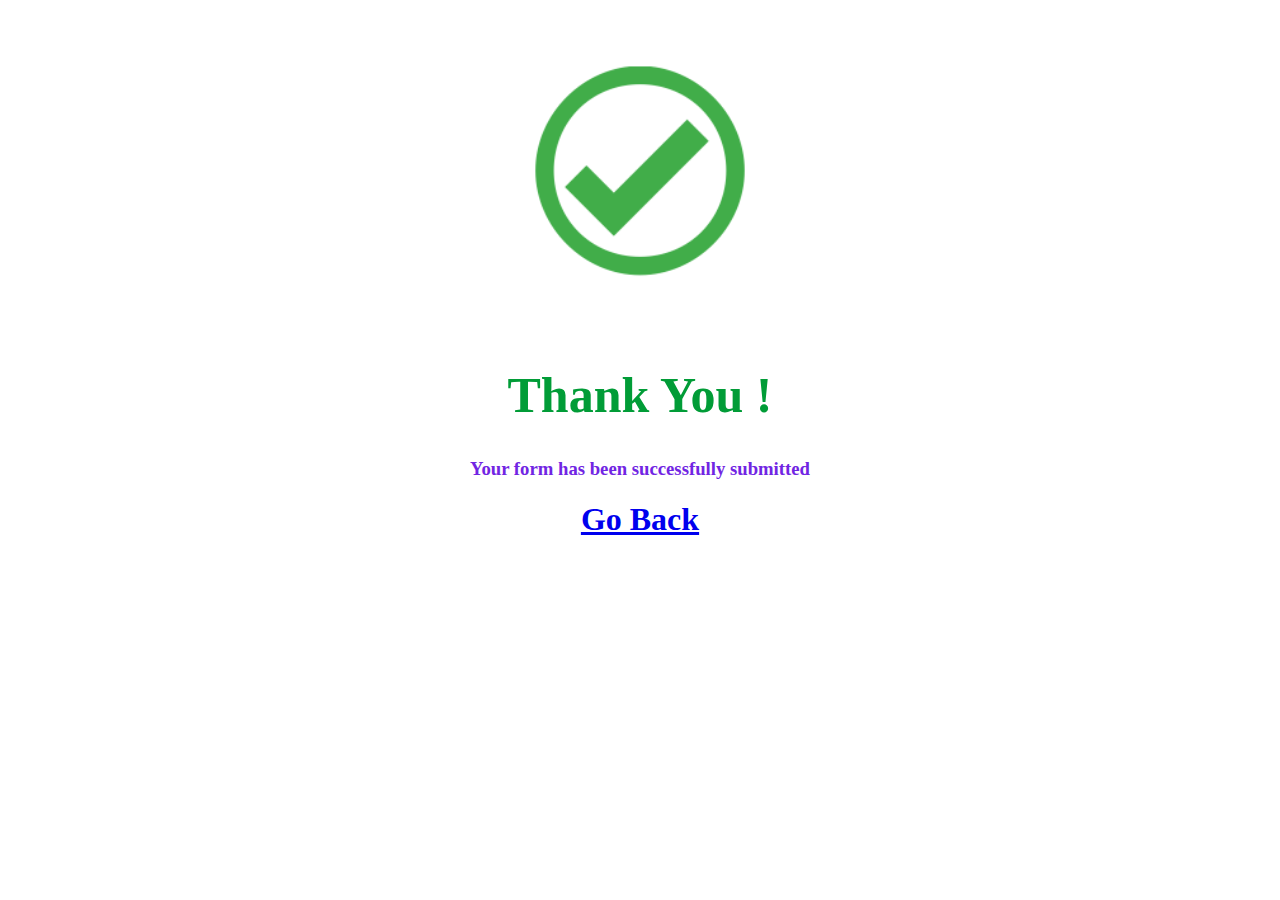
<file: Assign 2/public/submit.html>
<!DOCTYPE html>
<html>
	<head>
		<title>Form Submit</title>
		<link rel="stylesheet" href="style.css">
	</head>
	<body>
		<div class="sbmt">
			<img src="tick.png" alt="" class="center">
			<h1 style="color: #019C37; font-size: 50px;">Thank You !</h1>
			<h3>Your form has been successfully submitted</h3>
			<h1> <a href="index.html">Go Back</a></h1>
		</div>
	</body>
</html>
</file>
<file: style.css>
.bar
{
	background-color: #F2F2F2;
	border-radius: 0px 0px 30px 30px;
	box-shadow: 0px 5px 5px 1px #B3B6B7;
}

.nav-link
{
	font-weight: bold;
}
.nav-link:hover
{
	color: #75CD7D;
}
.card
{
	text-shadow: 5px 5px 5px grey;
	margin-top: 40px;
	box-shadow: 0 5px 5px 1px #F2F2F2;
}
.card:hover
{
	transition: 0.6s;
	transform: scale(1.02);
	box-shadow: 0 5px 5px 1px #B3B6B7;

}
</file>
<file: Assign 2/public/style.css>
img
{
	margin-top: 5px;
	width: 45%;
}
.center {
  display: block;
  margin-left: auto;
  margin-right: auto;
  width: 250px;
 
}
h1 
{
	text-align: center;
	color: #7125E3;
	
}
h3
{
	color: #7125E3;
	text-align: center;
}
.form
{
	display: block;
 	 margin-left: auto;
 	 margin-right: auto;
	background-color: #7125E3;
	padding: 15px;
	color: #fff;
	border-radius: 20px;
}
tr td
{
	font-size: 12px;
	padding: 4px;
	
}
#mnth
{
	width: 65px;
}
.ql
{
	width: 125px;
}
.qlft tr td
{
	font-size: 15px;
}
.table2 tr
{
	
	margin-left: auto;
 	margin-right: auto;
}
.table2 td
{
	text-align: center;
}
#address
{
	height: 60px;
	width: 27.5%;
	
}
.hobby
{
	padding-left: 24px;
}
.sbmt
{
	text-align: center;
}
.btn
{
	background-color: #019C37;
	padding: 3px  40px;
	margin: 0px 5px;
	color: #fff;
}
</file>
